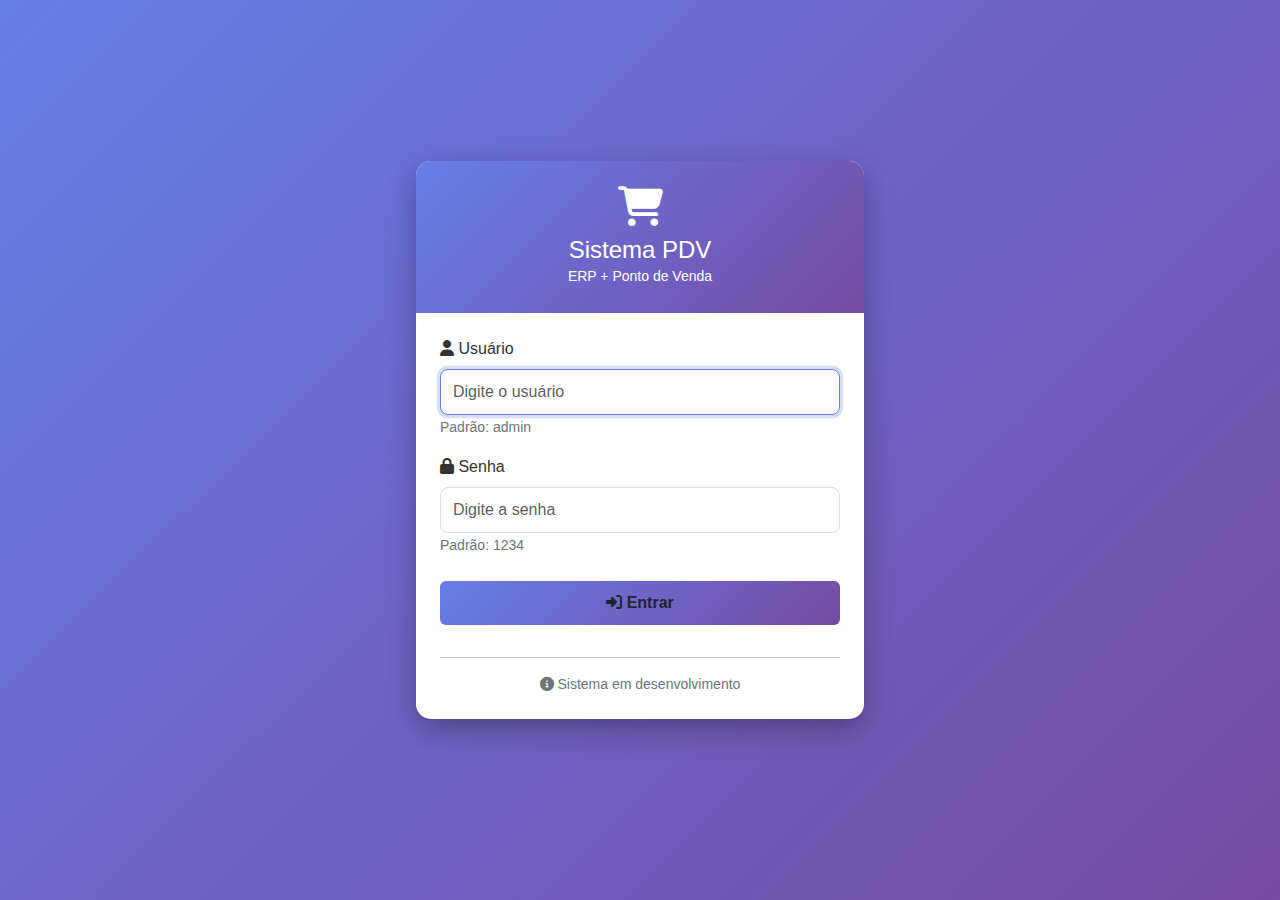
<file: index.html>
<!DOCTYPE html>
<html lang="pt-br">
<head>
  <meta charset="UTF-8">
  <meta name="viewport" content="width=device-width, initial-scale=1.0">
  <title>Login - Sistema PDV</title>
  <link href="https://cdn.jsdelivr.net/npm/bootstrap@5.3.0/dist/css/bootstrap.min.css" rel="stylesheet">
  <link href="https://cdnjs.cloudflare.com/ajax/libs/font-awesome/6.4.0/css/all.min.css" rel="stylesheet">
  <link rel="stylesheet" href="css/style.css">
  <style>
    body {
      background: linear-gradient(135deg, #667eea 0%, #764ba2 100%);
      min-height: 100vh;
    }
    .login-card {
      border-radius: 15px;
      box-shadow: 0 10px 30px rgba(0,0,0,0.3);
      border: none;
    }
    .login-header {
      background: linear-gradient(135deg, #667eea 0%, #764ba2 100%);
      color: white;
      padding: 25px;
      border-radius: 15px 15px 0 0;
      text-align: center;
    }
    .form-control:focus {
      border-color: #667eea;
      box-shadow: 0 0 0 0.2rem rgba(102, 126, 234, 0.25);
    }
    .btn-login {
      background: linear-gradient(135deg, #667eea 0%, #764ba2 100%);
      border: none;
      padding: 10px;
      font-weight: 600;
      transition: transform 0.2s;
    }
    .btn-login:hover {
      transform: translateY(-2px);
      box-shadow: 0 5px 15px rgba(102, 126, 234, 0.4);
      color: white;
    }
    #erro-login {
      display: none;
    }
  </style>
</head>
<body class="d-flex justify-content-center align-items-center">
  <div class="card login-card" style="width: 28rem;">
    <div class="login-header">
      <i class="fas fa-shopping-cart" style="font-size: 2.5rem;"></i>
      <h4 class="mt-2 mb-0">Sistema PDV</h4>
      <small>ERP + Ponto de Venda</small>
    </div>
    <div class="card-body p-4">
      <div id="erro-login" class="alert alert-danger alert-dismissible fade show" role="alert">
        <i class="fas fa-exclamation-circle"></i> <span id="erro-msg"></span>
      </div>

      <div class="mb-3">
        <label class="form-label"><i class="fas fa-user"></i> Usuário</label>
        <input type="text" id="usuario" class="form-control" placeholder="Digite o usuário" autofocus>
        <small class="text-muted">Padrão: admin</small>
      </div>

      <div class="mb-4">
        <label class="form-label"><i class="fas fa-lock"></i> Senha</label>
        <input type="password" id="senha" class="form-control" placeholder="Digite a senha">
        <small class="text-muted">Padrão: 1234</small>
      </div>

      <button class="btn btn-login w-100 mb-3" onclick="login()">
        <i class="fas fa-sign-in-alt"></i> Entrar
      </button>

      <hr>
      <small class="text-muted text-center d-block">
        <i class="fas fa-info-circle"></i> Sistema em desenvolvimento
      </small>
    </div>
  </div>

  <script src="js/login.js"></script>
</body>
</html>
</file>
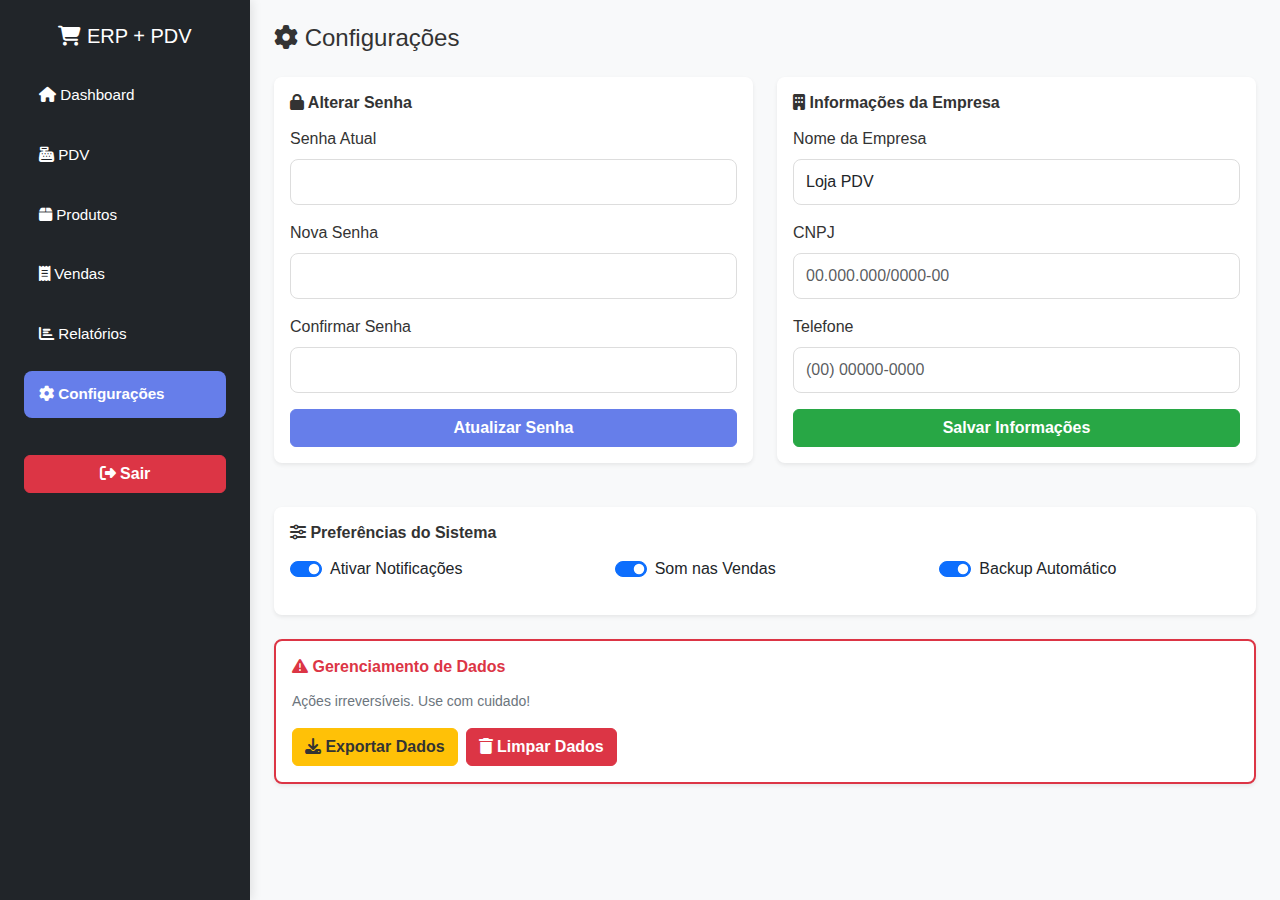
<file: configuracoes.html>
<!DOCTYPE html>
<html lang="pt-br">
<head>
  <meta charset="UTF-8">
  <meta name="viewport" content="width=device-width, initial-scale=1.0">
  <title>Configurações</title>
  <link href="https://cdn.jsdelivr.net/npm/bootstrap@5.3.0/dist/css/bootstrap.min.css" rel="stylesheet">
  <link href="https://cdnjs.cloudflare.com/ajax/libs/font-awesome/6.4.0/css/all.min.css" rel="stylesheet">
  <link rel="stylesheet" href="css/style.css">
</head>
<body style="background-color: #f8f9fa;">
  <div class="d-flex" style="height: 100vh;">
    <!-- Sidebar -->
    <div class="bg-dark text-white p-4 vh-100 sidebar" style="width: 250px; overflow-y: auto; box-shadow: 2px 0 10px rgba(0,0,0,0.1);">
      <h5 class="text-center mb-4"><i class="fas fa-shopping-cart"></i> ERP + PDV</h5>
      <ul class="nav flex-column">
        <li class="nav-item mb-2"><a href="dashboard.html" class="nav-link text-white"><i class="fas fa-home"></i> Dashboard</a></li>
        <li class="nav-item mb-2"><a href="pdv.html" class="nav-link text-white"><i class="fas fa-cash-register"></i> PDV</a></li>
        <li class="nav-item mb-2"><a href="produtos.html" class="nav-link text-white"><i class="fas fa-box"></i> Produtos</a></li>
        <li class="nav-item mb-2"><a href="vendas.html" class="nav-link text-white"><i class="fas fa-receipt"></i> Vendas</a></li>
        <li class="nav-item mb-2"><a href="relatorios.html" class="nav-link text-white"><i class="fas fa-chart-bar"></i> Relatórios</a></li>
        <li class="nav-item mb-2"><a href="configuracoes.html" class="nav-link text-white active"><i class="fas fa-cog"></i> Configurações</a></li>
        <li class="nav-item mt-4"><button class="btn btn-danger w-100" onclick="logout()"><i class="fas fa-sign-out-alt"></i> Sair</button></li>
      </ul>
    </div>

    <!-- Main Content -->
    <div class="flex-grow-1 p-4" style="overflow-y: auto;">
      <h4 class="mb-4"><i class="fas fa-cog"></i> Configurações</h4>

      <!-- Alteração de Senha -->
      <div class="row mb-4">
        <div class="col-md-6">
          <div class="card shadow-sm border-0 rounded-3">
            <div class="card-body">
              <h6 class="card-title"><i class="fas fa-lock"></i> Alterar Senha</h6>
              <form id="formSenha">
                <div class="mb-3">
                  <label class="form-label">Senha Atual</label>
                  <input type="password" id="senhaAtual" class="form-control" required>
                </div>
                <div class="mb-3">
                  <label class="form-label">Nova Senha</label>
                  <input type="password" id="novaSenha" class="form-control" required>
                </div>
                <div class="mb-3">
                  <label class="form-label">Confirmar Senha</label>
                  <input type="password" id="confirmaSenha" class="form-control" required>
                </div>
                <button type="button" class="btn btn-primary w-100" onclick="alterarSenha()">Atualizar Senha</button>
              </form>
            </div>
          </div>
        </div>

        <!-- Informações da Empresa -->
        <div class="col-md-6">
          <div class="card shadow-sm border-0 rounded-3">
            <div class="card-body">
              <h6 class="card-title"><i class="fas fa-building"></i> Informações da Empresa</h6>
              <div class="mb-3">
                <label class="form-label">Nome da Empresa</label>
                <input type="text" id="nomeEmpresa" class="form-control" value="Loja PDV">
              </div>
              <div class="mb-3">
                <label class="form-label">CNPJ</label>
                <input type="text" id="cnpj" class="form-control" value="12.345.678/0001-00" placeholder="00.000.000/0000-00">
              </div>
              <div class="mb-3">
                <label class="form-label">Telefone</label>
                <input type="text" id="telefone" class="form-control" value="(11) 98765-4321" placeholder="(00) 00000-0000">
              </div>
              <button type="button" class="btn btn-success w-100" onclick="salvarInformacoes()">Salvar Informações</button>
            </div>
          </div>
        </div>
      </div>

      <!-- Preferências do Sistema -->
      <div class="card shadow-sm border-0 rounded-3 mb-4">
        <div class="card-body">
          <h6 class="card-title"><i class="fas fa-sliders-h"></i> Preferências do Sistema</h6>
          <div class="row">
            <div class="col-md-4 mb-3">
              <div class="form-check form-switch">
                <input class="form-check-input" type="checkbox" id="notificacoes" checked>
                <label class="form-check-label" for="notificacoes">
                  Ativar Notificações
                </label>
              </div>
            </div>
            <div class="col-md-4 mb-3">
              <div class="form-check form-switch">
                <input class="form-check-input" type="checkbox" id="Som" checked>
                <label class="form-check-label" for="Som">
                  Som nas Vendas
                </label>
              </div>
            </div>
            <div class="col-md-4 mb-3">
              <div class="form-check form-switch">
                <input class="form-check-input" type="checkbox" id="autoBackup" checked>
                <label class="form-check-label" for="autoBackup">
                  Backup Automático
                </label>
              </div>
            </div>
          </div>
        </div>
      </div>

      <!-- Gerenciamento de Dados -->
      <div class="card shadow-sm border-0 rounded-3 border-danger">
        <div class="card-body">
          <h6 class="card-title text-danger"><i class="fas fa-exclamation-triangle"></i> Gerenciamento de Dados</h6>
          <p class="small text-muted mb-3">Ações irreversíveis. Use com cuidado!</p>
          <div class="d-flex gap-2">
            <button class="btn btn-warning" onclick="exportarDados()"><i class="fas fa-download"></i> Exportar Dados</button>
            <button class="btn btn-danger" onclick="limparDados()"><i class="fas fa-trash"></i> Limpar Dados</button>
          </div>
        </div>
      </div>
    </div>
  </div>

  <script src="https://cdn.jsdelivr.net/npm/bootstrap@5.3.0/dist/js/bootstrap.bundle.min.js"></script>
  <script src="lib/storage.js"></script>
  <script src="lib/state.js"></script>
  <script src="lib/api.js"></script>
  <script src="js/configuracoes.js"></script>
</body>
</html>
</file>
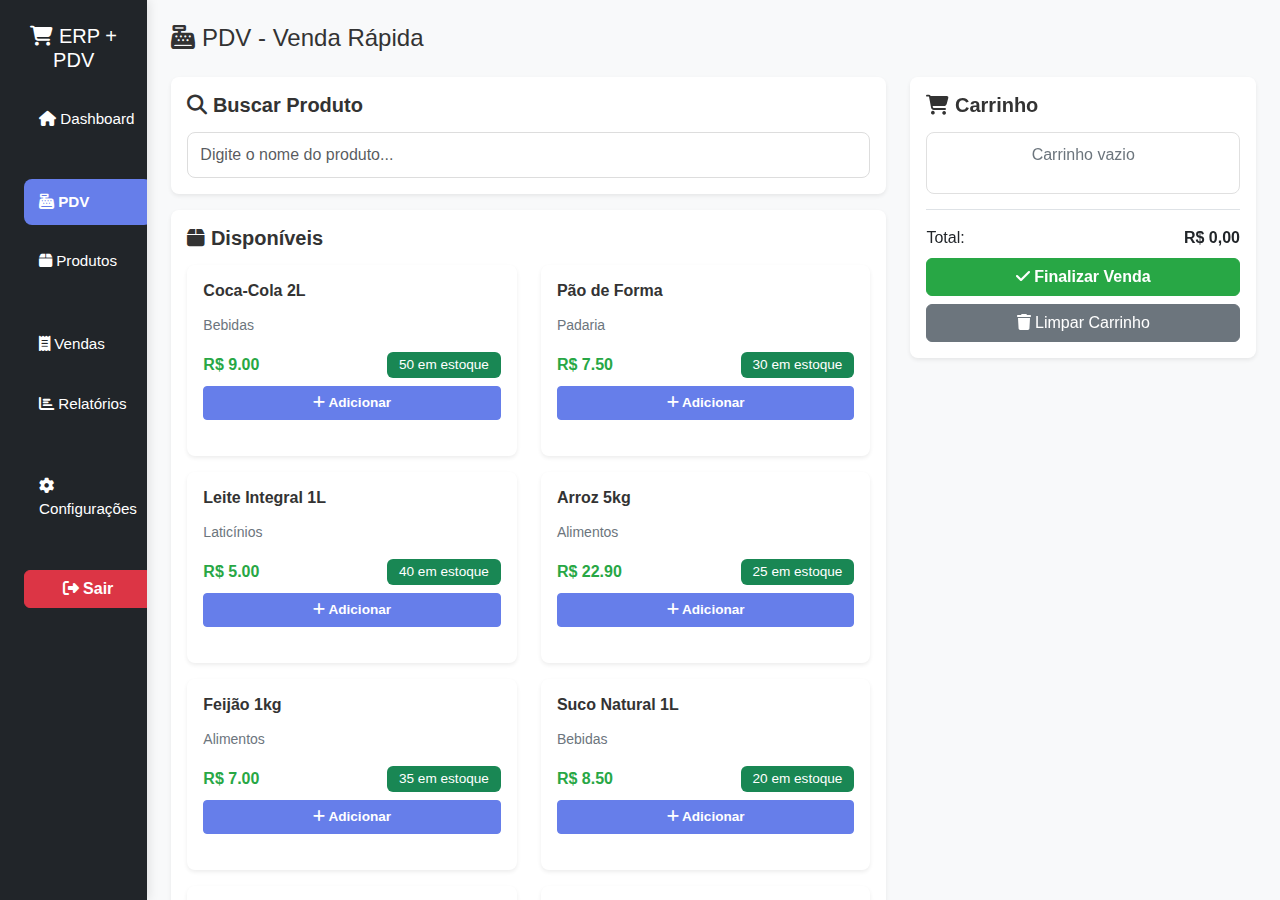
<file: pdv.html>
<!DOCTYPE html>
<html lang="pt-br">
<head>
  <meta charset="UTF-8">
  <meta name="viewport" content="width=device-width, initial-scale=1.0">
  <title>PDV - Venda Rápida</title>
  <link href="https://cdn.jsdelivr.net/npm/bootstrap@5.3.0/dist/css/bootstrap.min.css" rel="stylesheet">
  <link href="https://cdnjs.cloudflare.com/ajax/libs/font-awesome/6.4.0/css/all.min.css" rel="stylesheet">
  <link rel="stylesheet" href="css/style.css">
</head>
<body style="background-color: #f8f9fa;">
  <div class="d-flex" style="height: 100vh;">
    <!-- Sidebar -->
    <div class="bg-dark text-white p-4 vh-100 sidebar" style="width: 250px; overflow-y: auto; box-shadow: 2px 0 10px rgba(0,0,0,0.1);">
      <h5 class="text-center mb-4"><i class="fas fa-shopping-cart"></i> ERP + PDV</h5>
      <ul class="nav flex-column">
        <li class="nav-item mb-2"><a href="dashboard.html" class="nav-link text-white"><i class="fas fa-home"></i> Dashboard</a></li>
        <li class="nav-item mb-2"><a href="pdv.html" class="nav-link text-white active"><i class="fas fa-cash-register"></i> PDV</a></li>
        <li class="nav-item mb-2"><a href="produtos.html" class="nav-link text-white"><i class="fas fa-box"></i> Produtos</a></li>
        <li class="nav-item mb-2"><a href="vendas.html" class="nav-link text-white"><i class="fas fa-receipt"></i> Vendas</a></li>
        <li class="nav-item mb-2"><a href="relatorios.html" class="nav-link text-white"><i class="fas fa-chart-bar"></i> Relatórios</a></li>
        <li class="nav-item mb-2"><a href="configuracoes.html" class="nav-link text-white"><i class="fas fa-cog"></i> Configurações</a></li>
        <li class="nav-item mt-4"><button class="btn btn-danger w-100" onclick="logout()"><i class="fas fa-sign-out-alt"></i> Sair</button></li>
      </ul>
    </div>

    <!-- Main Content -->
    <div class="flex-grow-1 p-4" style="overflow-y: auto;">
      <h4 class="mb-4"><i class="fas fa-cash-register"></i> PDV - Venda Rápida</h4>

      <div class="row">
        <!-- Produtos -->
        <div class="col-md-8">
          <div class="card shadow-sm border-0 rounded-3 mb-3">
            <div class="card-body">
              <h5 class="card-title"><i class="fas fa-search"></i> Buscar Produto</h5>
              <input type="text" id="busca-produto" class="form-control" placeholder="Digite o nome do produto...">
            </div>
          </div>

          <div class="card shadow-sm border-0 rounded-3">
            <div class="card-body">
              <h5 class="card-title"><i class="fas fa-box"></i> Disponíveis</h5>
              <div id="produtos-lista" class="row">
                <!-- Produtos carregados via JS -->
              </div>
            </div>
          </div>
        </div>

        <!-- Carrinho -->
        <div class="col-md-4">
          <div class="card shadow-sm border-0 rounded-3 sticky-top">
            <div class="card-body">
              <h5 class="card-title"><i class="fas fa-shopping-cart"></i> Carrinho</h5>
              <div id="carrinho-itens" style="max-height: 400px; overflow-y: auto; border: 1px solid #e0e0e0; border-radius: 8px; padding: 10px; margin-bottom: 15px;">
                <p class="text-muted text-center">Carrinho vazio</p>
              </div>
              <div class="border-top pt-3">
                <div class="d-flex justify-content-between mb-2">
                  <span>Total:</span>
                  <strong id="total-carrinho">R$ 0,00</strong>
                </div>
                <button class="btn btn-success w-100 mb-2" onclick="finalizarVenda()"><i class="fas fa-check"></i> Finalizar Venda</button>
                <button class="btn btn-secondary w-100" onclick="limparCarrinho()"><i class="fas fa-trash"></i> Limpar Carrinho</button>
              </div>
            </div>
          </div>
        </div>
      </div>
    </div>
  </div>

  <script src="lib/storage.js"></script>
  <script src="lib/state.js"></script>
  <script src="lib/api.js"></script>
  <script src="js/pdv.js"></script>
</body>
</html>
</file>
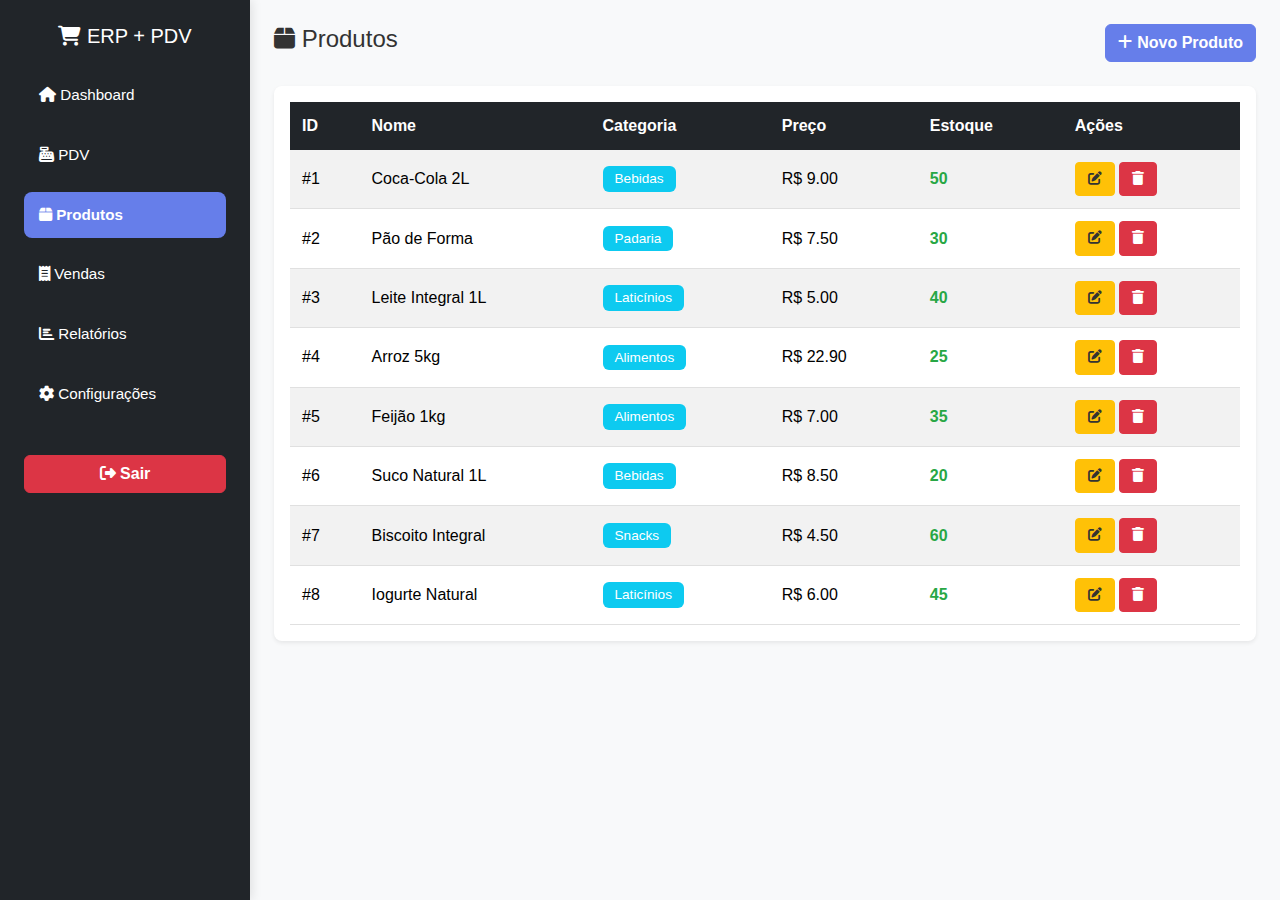
<file: produtos.html>
<!DOCTYPE html>
<html lang="pt-br">
<head>
  <meta charset="UTF-8">
  <meta name="viewport" content="width=device-width, initial-scale=1.0">
  <title>Produtos</title>
  <link href="https://cdn.jsdelivr.net/npm/bootstrap@5.3.0/dist/css/bootstrap.min.css" rel="stylesheet">
  <link href="https://cdnjs.cloudflare.com/ajax/libs/font-awesome/6.4.0/css/all.min.css" rel="stylesheet">
  <link rel="stylesheet" href="css/style.css">
</head>
<body style="background-color: #f8f9fa;">
  <div class="d-flex" style="height: 100vh;">
    <!-- Sidebar -->
    <div class="bg-dark text-white p-4 vh-100 sidebar" style="width: 250px; overflow-y: auto; box-shadow: 2px 0 10px rgba(0,0,0,0.1);">
      <h5 class="text-center mb-4"><i class="fas fa-shopping-cart"></i> ERP + PDV</h5>
      <ul class="nav flex-column">
        <li class="nav-item mb-2"><a href="dashboard.html" class="nav-link text-white"><i class="fas fa-home"></i> Dashboard</a></li>
        <li class="nav-item mb-2"><a href="pdv.html" class="nav-link text-white"><i class="fas fa-cash-register"></i> PDV</a></li>
        <li class="nav-item mb-2"><a href="produtos.html" class="nav-link text-white active"><i class="fas fa-box"></i> Produtos</a></li>
        <li class="nav-item mb-2"><a href="vendas.html" class="nav-link text-white"><i class="fas fa-receipt"></i> Vendas</a></li>
        <li class="nav-item mb-2"><a href="relatorios.html" class="nav-link text-white"><i class="fas fa-chart-bar"></i> Relatórios</a></li>
        <li class="nav-item mb-2"><a href="configuracoes.html" class="nav-link text-white"><i class="fas fa-cog"></i> Configurações</a></li>
        <li class="nav-item mt-4"><button class="btn btn-danger w-100" onclick="logout()"><i class="fas fa-sign-out-alt"></i> Sair</button></li>
      </ul>
    </div>

    <!-- Main Content -->
    <div class="flex-grow-1 p-4" style="overflow-y: auto;">
      <div class="d-flex justify-content-between align-items-center mb-4">
        <h4><i class="fas fa-box"></i> Produtos</h4>
        <button class="btn btn-primary" data-bs-toggle="modal" data-bs-target="#modalProduto"><i class="fas fa-plus"></i> Novo Produto</button>
      </div>

      <div class="card shadow-sm border-0 rounded-3">
        <div class="card-body">
          <div class="table-responsive">
            <table class="table table-striped table-hover mb-0">
              <thead class="table-dark">
                <tr>
                  <th>ID</th>
                  <th>Nome</th>
                  <th>Categoria</th>
                  <th>Preço</th>
                  <th>Estoque</th>
                  <th>Ações</th>
                </tr>
              </thead>
              <tbody id="tabela-produtos">
                <!-- Carregado via JS -->
              </tbody>
            </table>
          </div>
        </div>
      </div>
    </div>
  </div>

  <!-- Modal Produto -->
  <div class="modal fade" id="modalProduto" tabindex="-1">
    <div class="modal-dialog">
      <div class="modal-content">
        <div class="modal-header">
          <h5 class="modal-title"><i class="fas fa-box"></i> Novo Produto</h5>
          <button type="button" class="btn-close" data-bs-dismiss="modal"></button>
        </div>
        <div class="modal-body">
          <form id="formularioProduto">
            <input type="hidden" id="produtoId">
            <div class="mb-3">
              <label class="form-label">Nome</label>
              <input type="text" id="nome" class="form-control" required>
            </div>
            <div class="mb-3">
              <label class="form-label">Categoria</label>
              <select id="categoria" class="form-control" required>
                <option value="">Selecione...</option>
                <option value="Bebidas">Bebidas</option>
                <option value="Padaria">Padaria</option>
                <option value="Laticínios">Laticínios</option>
                <option value="Alimentos">Alimentos</option>
                <option value="Snacks">Snacks</option>
              </select>
            </div>
            <div class="mb-3">
              <label class="form-label">Preço</label>
              <input type="number" id="preco" class="form-control" step="0.01" required>
            </div>
            <div class="mb-3">
              <label class="form-label">Estoque</label>
              <input type="number" id="estoque" class="form-control" required>
            </div>
          </form>
        </div>
        <div class="modal-footer">
          <button type="button" class="btn btn-secondary" data-bs-dismiss="modal">Cancelar</button>
          <button type="button" class="btn btn-primary" onclick="salvarProduto()">Salvar</button>
        </div>
      </div>
    </div>
  </div>

  <script src="https://cdn.jsdelivr.net/npm/bootstrap@5.3.0/dist/js/bootstrap.bundle.min.js"></script>
  <script src="lib/storage.js"></script>
  <script src="lib/state.js"></script>
  <script src="lib/api.js"></script>
  <script src="js/produtos.js"></script>
</body>
</html>
</file>
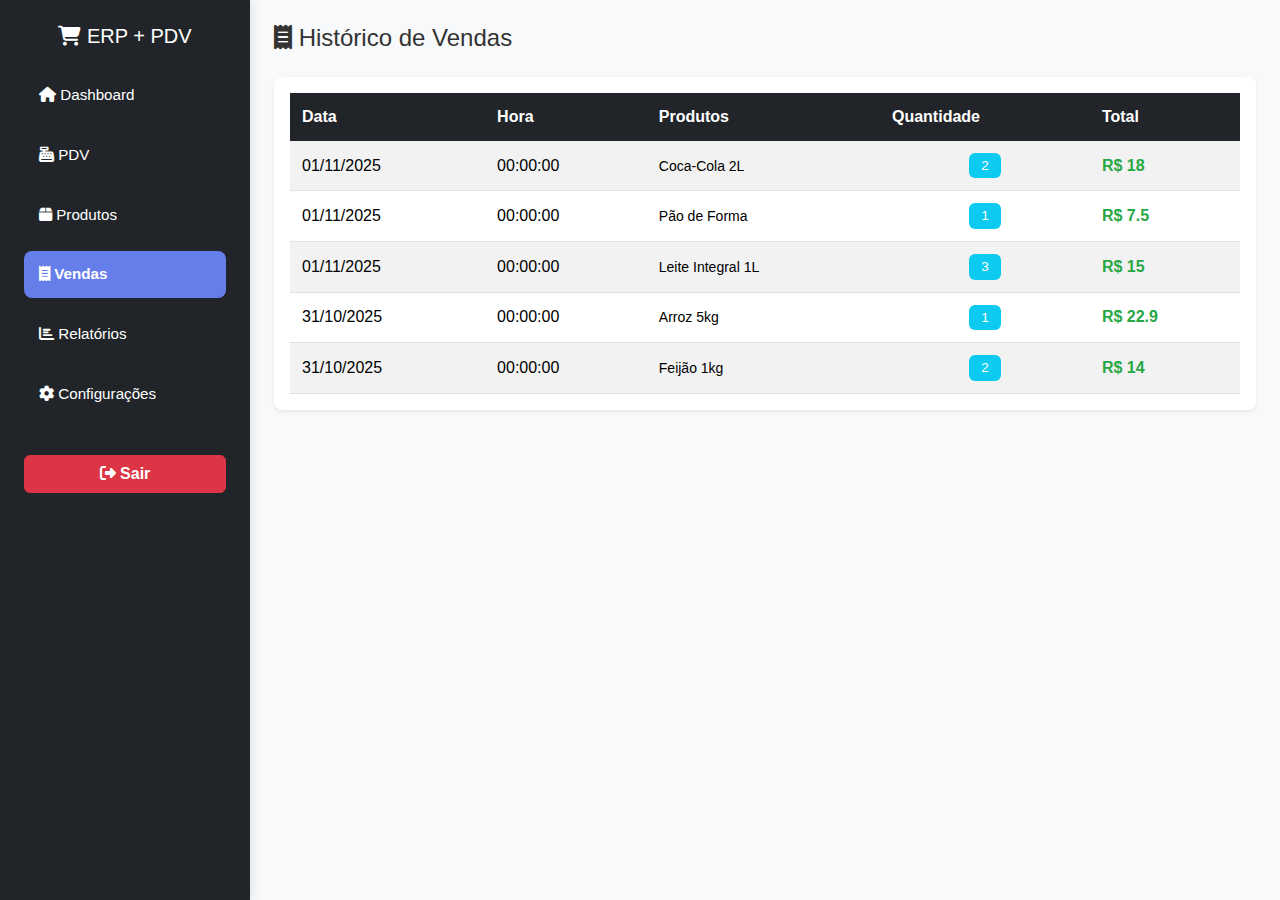
<file: vendas.html>
<!DOCTYPE html>
<html lang="pt-br">
<head>
  <meta charset="UTF-8">
  <meta name="viewport" content="width=device-width, initial-scale=1.0">
  <title>Vendas</title>
  <link href="https://cdn.jsdelivr.net/npm/bootstrap@5.3.0/dist/css/bootstrap.min.css" rel="stylesheet">
  <link href="https://cdnjs.cloudflare.com/ajax/libs/font-awesome/6.4.0/css/all.min.css" rel="stylesheet">
  <link rel="stylesheet" href="css/style.css">
</head>
<body style="background-color: #f8f9fa;">
  <div class="d-flex" style="height: 100vh;">
    <!-- Sidebar -->
    <div class="bg-dark text-white p-4 vh-100 sidebar" style="width: 250px; overflow-y: auto; box-shadow: 2px 0 10px rgba(0,0,0,0.1);">
      <h5 class="text-center mb-4"><i class="fas fa-shopping-cart"></i> ERP + PDV</h5>
      <ul class="nav flex-column">
        <li class="nav-item mb-2"><a href="dashboard.html" class="nav-link text-white"><i class="fas fa-home"></i> Dashboard</a></li>
        <li class="nav-item mb-2"><a href="pdv.html" class="nav-link text-white"><i class="fas fa-cash-register"></i> PDV</a></li>
        <li class="nav-item mb-2"><a href="produtos.html" class="nav-link text-white"><i class="fas fa-box"></i> Produtos</a></li>
        <li class="nav-item mb-2"><a href="vendas.html" class="nav-link text-white active"><i class="fas fa-receipt"></i> Vendas</a></li>
        <li class="nav-item mb-2"><a href="relatorios.html" class="nav-link text-white"><i class="fas fa-chart-bar"></i> Relatórios</a></li>
        <li class="nav-item mb-2"><a href="configuracoes.html" class="nav-link text-white"><i class="fas fa-cog"></i> Configurações</a></li>
        <li class="nav-item mt-4"><button class="btn btn-danger w-100" onclick="logout()"><i class="fas fa-sign-out-alt"></i> Sair</button></li>
      </ul>
    </div>

    <!-- Main Content -->
    <div class="flex-grow-1 p-4" style="overflow-y: auto;">
      <h4 class="mb-4"><i class="fas fa-receipt"></i> Histórico de Vendas</h4>

      <div class="card shadow-sm border-0 rounded-3">
        <div class="card-body">
          <div class="table-responsive">
            <table class="table table-striped table-hover mb-0">
              <thead class="table-dark">
                <tr>
                  <th>Data</th>
                  <th>Hora</th>
                  <th>Produtos</th>
                  <th>Quantidade</th>
                  <th>Total</th>
                </tr>
              </thead>
              <tbody id="tabela-vendas">
                <!-- Preenchido via JS -->
              </tbody>
            </table>
          </div>
        </div>
      </div>
    </div>
  </div>

  <script src="https://cdn.jsdelivr.net/npm/bootstrap@5.3.0/dist/js/bootstrap.bundle.min.js"></script>
  <script src="lib/storage.js"></script>
  <script src="lib/state.js"></script>
  <script src="lib/api.js"></script>
  <script src="js/vendas.js"></script>
</body>
</html>
</file>
<file: css/style.css>
* {
  margin: 0;
  padding: 0;
  box-sizing: border-box;
}

body {
  font-family: 'Segoe UI', Tahoma, Geneva, Verdana, sans-serif;
  color: #333;
}

/* ===== NAVBAR E SIDEBAR ===== */
.sidebar {
  position: relative;
}

.sidebar .nav-link {
  padding: 12px 15px;
  margin-bottom: 5px;
  border-radius: 8px;
  transition: all 0.3s ease;
  font-size: 0.95rem;
}

.sidebar .nav-link:hover {
  background-color: #495057;
  padding-left: 20px;
  border-radius: 8px;
}

.sidebar .nav-link.active {
  background-color: #667eea;
  font-weight: 600;
}

/* ===== CARDS ===== */
.card {
  border: none;
  border-radius: 12px;
  margin-bottom: 20px;
  transition: all 0.3s ease;
  box-shadow: 0 2px 8px rgba(0, 0, 0, 0.1);
}

.card:hover {
  box-shadow: 0 8px 20px rgba(0, 0, 0, 0.12);
  transform: translateY(-3px);
}

.card.border-danger {
  border: 2px solid #dc3545 !important;
}

.card-title {
  font-weight: 600;
  color: #333;
  margin-bottom: 15px;
}

/* ===== BADGES E STATUS ===== */
.badge {
  padding: 6px 12px;
  font-size: 0.85rem;
  border-radius: 6px;
  font-weight: 500;
}

.text-success {
  color: #28a745 !important;
}

.text-danger {
  color: #dc3545 !important;
}

.text-warning {
  color: #ffc107 !important;
}

.text-primary {
  color: #667eea !important;
}

/* ===== TABELAS ===== */
.table {
  margin-bottom: 0;
}

.table thead {
  background-color: #2c3e50;
  color: white;
}

.table thead th {
  border: none;
  font-weight: 600;
  padding: 12px;
}

.table tbody td {
  padding: 12px;
  vertical-align: middle;
  border-color: #e0e0e0;
}

.table tbody tr:hover {
  background-color: #f8f9fa;
}

/* ===== MODAL ===== */
.modal-header {
  background-color: #667eea;
  color: white;
  border: none;
}

.modal-header .btn-close {
  filter: brightness(0) invert(1);
}

.modal-title {
  font-weight: 600;
}

/* ===== BUTTONS ===== */
.btn-primary {
  background-color: #667eea;
  border-color: #667eea;
  font-weight: 600;
  transition: all 0.3s ease;
}

.btn-primary:hover {
  background-color: #5568d3;
  border-color: #5568d3;
  transform: translateY(-2px);
  box-shadow: 0 5px 15px rgba(102, 126, 234, 0.4);
}

.btn-success {
  background-color: #28a745;
  border-color: #28a745;
  font-weight: 600;
}

.btn-success:hover {
  background-color: #218838;
  border-color: #218838;
}

.btn-danger {
  background-color: #dc3545;
  border-color: #dc3545;
  font-weight: 600;
}

.btn-danger:hover {
  background-color: #c82333;
  border-color: #c82333;
}

.btn-warning {
  background-color: #ffc107;
  border-color: #ffc107;
  color: #333;
  font-weight: 600;
}

.btn-warning:hover {
  background-color: #e0a800;
  border-color: #e0a800;
  color: white;
}

.btn-sm {
  padding: 6px 12px;
  font-size: 0.85rem;
}

/* ===== FORMS ===== */
.form-control,
.form-select {
  border-radius: 8px;
  border: 1px solid #ddd;
  padding: 10px 12px;
  transition: all 0.3s ease;
}

.form-control:focus,
.form-select:focus {
  border-color: #667eea;
  box-shadow: 0 0 0 0.2rem rgba(102, 126, 234, 0.25);
}

.form-label {
  font-weight: 500;
  color: #333;
  margin-bottom: 8px;
}

/* ===== ALERTAS ===== */
.alert {
  border-radius: 10px;
  border: none;
  padding: 12px 16px;
  font-weight: 500;
}

.alert-success {
  background-color: #d4edda;
  color: #155724;
}

.alert-danger {
  background-color: #f8d7da;
  color: #721c24;
}

.alert-warning {
  background-color: #fff3cd;
  color: #856404;
}

.alert-info {
  background-color: #d1ecf1;
  color: #0c5460;
}

/* ===== DISPLAYS E ESTATÍSTICAS ===== */
.display-6 {
  font-weight: 700;
  font-size: 2.5rem;
}

.text-muted {
  color: #6c757d !important;
}

/* ===== RESPONSIVIDADE ===== */
@media (max-width: 768px) {
  .sidebar {
    width: 80px !important;
  }

  .sidebar h5 {
    font-size: 0.8rem;
  }

  .sidebar .nav-link {
    padding: 10px;
    font-size: 0.8rem;
    text-align: center;
  }

  .sidebar .nav-link i {
    display: block;
    margin-bottom: 5px;
  }

  .display-6 {
    font-size: 1.8rem;
  }

  .card {
    margin-bottom: 15px;
  }

  .table {
    font-size: 0.85rem;
  }

  .table thead th,
  .table tbody td {
    padding: 8px;
  }

  h4 {
    font-size: 1.5rem;
  }
}

@media (max-width: 576px) {
  .d-flex {
    flex-direction: column;
  }

  .sidebar {
    width: 100% !important;
    height: auto;
    display: flex;
    flex-wrap: wrap;
  }

  .flex-grow-1 {
    padding: 15px !important;
  }

  .modal-dialog {
    margin: 10px;
  }

  .btn {
    padding: 8px 12px;
    font-size: 0.85rem;
  }
}

/* ===== ANIMAÇÕES ===== */
@keyframes fadeIn {
  from {
    opacity: 0;
    transform: translateY(10px);
  }
  to {
    opacity: 1;
    transform: translateY(0);
  }
}

.alert {
  animation: fadeIn 0.3s ease-in-out;
}

.card {
  animation: fadeIn 0.4s ease-in-out;
}

/* ===== SCROLLBAR CUSTOMIZADO ===== */
::-webkit-scrollbar {
  width: 8px;
}

::-webkit-scrollbar-track {
  background: #f1f1f1;
}

::-webkit-scrollbar-thumb {
  background: #888;
  border-radius: 4px;
}

::-webkit-scrollbar-thumb:hover {
  background: #555;
}
</file>
